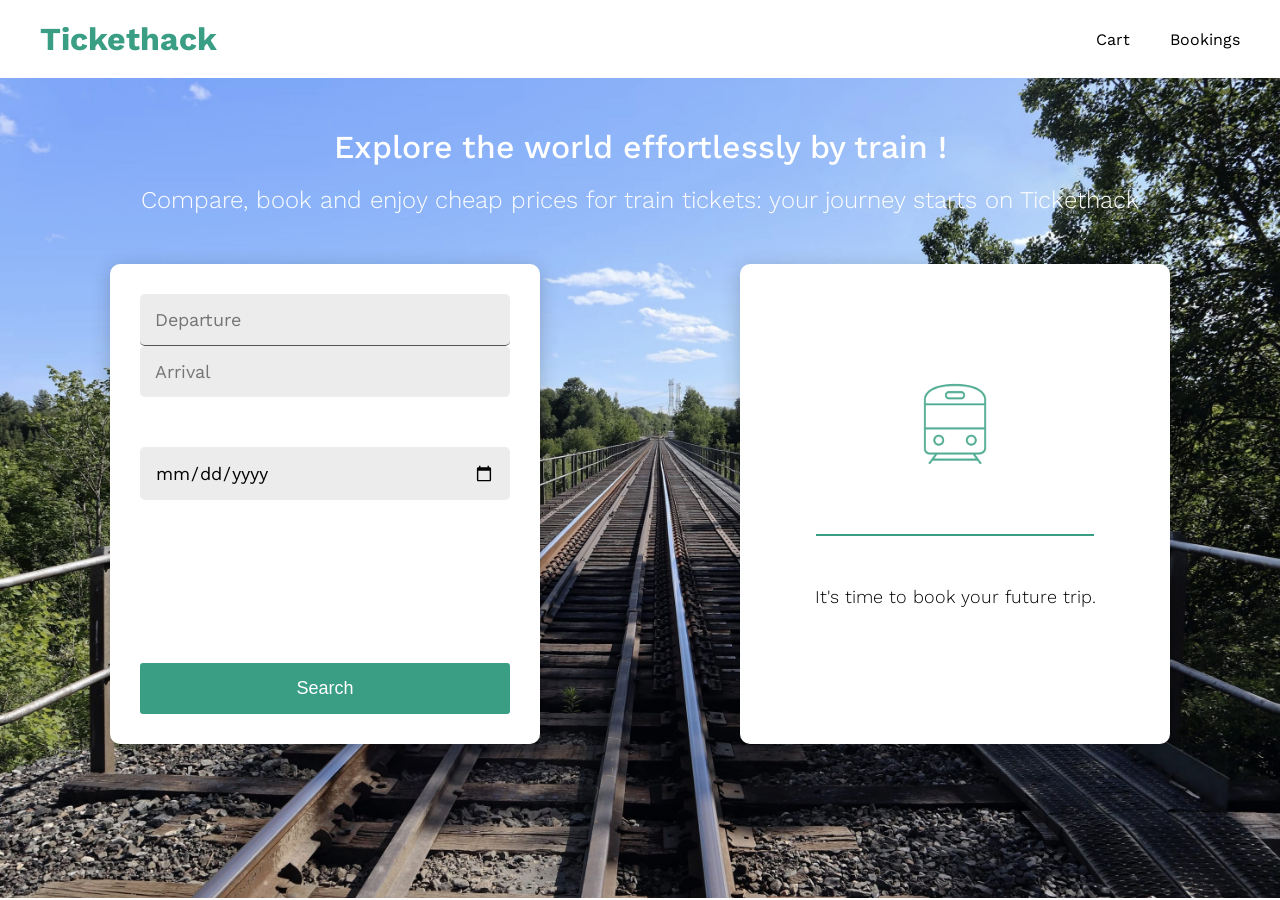
<file: index.html>
<!DOCTYPE html>
<html lang="en">
<head>
    <meta charset="UTF-8">
    <meta name="viewport" content="width=device-width, initial-scale=1.0">
    <script src="config.js"></script>
    <!--title>Tickethack</title-->
    <link rel = "stylesheet" href="style.css">
</head>
<body>
    <header>
        <a href ="index.html">Tickethack</a>
        <a href ="cart.html">Cart</a>
        <a href = "bookings.html">Bookings</a>
    </header>
 
    <main id="home">
        <h1> Explore the world effortlessly by train !</h1>
        <p>Compare, book and enjoy cheap prices for train tickets: your journey starts on Tickethack</p>

        <div class ="container">
            <!-- Carte de gauche -->
            <div class="card">
                <input type ="text" id="departure" placeholder="Departure">
                <input type ="text" id="arrival" placeholder="Arrival">
                <input type="date" id="date">
                <button id="search">Search</button>
            </div>

            <!-- Carte de droite -->
            <div class="card" id="results"> </div>
        </div>
    </main>
    <div id="warning-popup" class="popup-overlay">
        <div class="popup">
            <h3>⚠️ Warning</h3>
            <p id="warning-message"></p>
            <button id="close-popup">Ok</button>
        </div>
    </div>
    <script src ="index.js"></script>
</body>
</html>
</file>
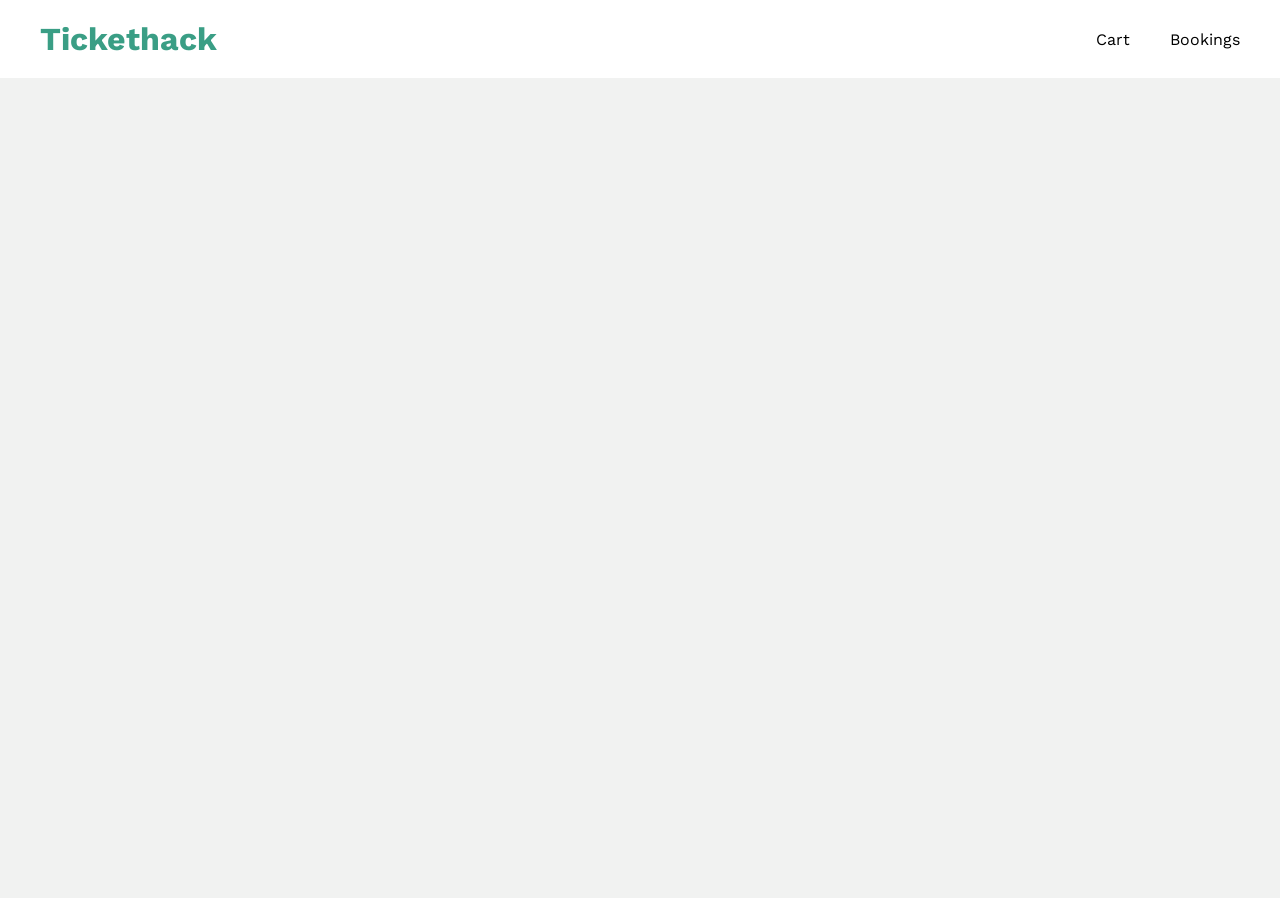
<file: bookings.html>
<!DOCTYPE html>
<html lang="en">
<head>
    <meta charset="UTF-8">
    <meta name="viewport" content="width=device-width, initial-scale=1.0">
    <script src="config.js"></script>
    <!--title>Tickethack</title-->
    <link rel = "stylesheet" href="style.css">
</head>
<body>
    <header>
        <a href ="index.html">Tickethack</a>
        <a href ="cart.html">Cart</a>
        <a href = "bookings.html">Bookings</a>
    </header>
 
    <main id="booking-home">
        <div id="booking-container">
            <div id="booking-cont-high"></div>
        </div>
    </main>
    <script src ="bookings.js"></script>
</body>
</html>
</file>
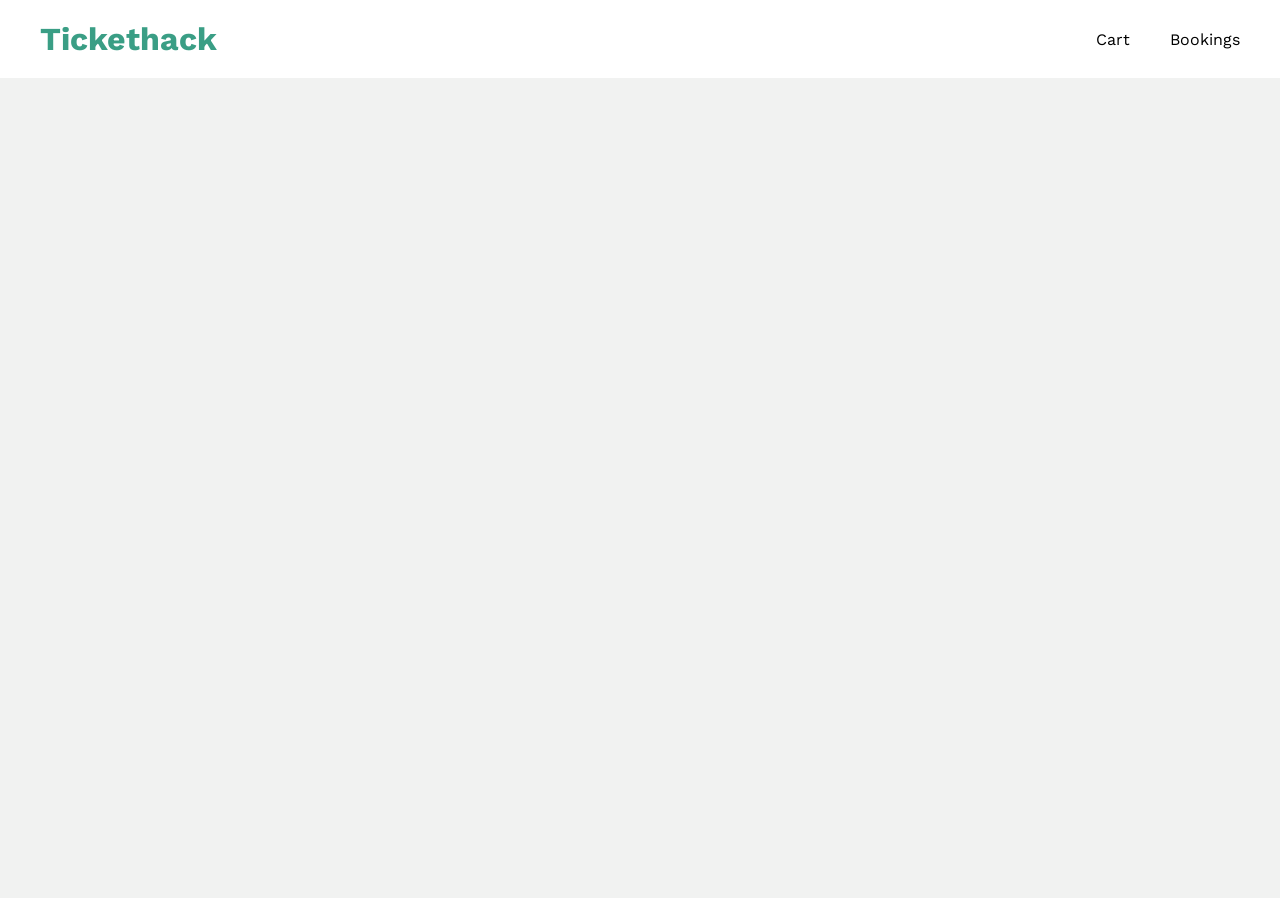
<file: cart.html>
<!DOCTYPE html>
<html lang="en">
<head>
    <meta charset="UTF-8">
    <meta name="viewport" content="width=device-width, initial-scale=1.0">
    <script src="config.js"></script>
    <!--title>Tickethack</title-->
    <link rel = "stylesheet" href="style.css">
</head>
<body>
    <header>
        <a href ="index.html">Tickethack</a>
        <a href ="cart.html">Cart</a>
        <a href = "bookings.html">Bookings</a>
    </header>
 
    <main id="cart-home">
        <div id="cart-container">
            <div id="cart-cont-high"></div>
        </div>
    </main>
    <div id="warning-popup" class="popup-overlay">
        <div class="popup">
            <h3>⚠️ Warning</h3>
            <p id="warning-message"></p>
            <button id="close-popup">Ok</button>
        </div>
    </div>
    <script src ="cart.js"></script>
</body>
</html>
</file>
<file: style.css>
@import url('https://fonts.googleapis.com/css2?family=Work+Sans:wght@300;400;500&display=swap');

/*Règles générales */
body {
    margin: 0;
    font-family: "Work Sans", sans-serif;
}
/* Header */
header {
    display: flex;
    align-items: center;
    padding: 20px 40px;
    background-color: white;
}

header a {
    color: black;
    text-decoration: none;
    margin-left: 40px;
}

/* logo Tickethack */
header a:first-child {
    margin-left: 0;
    margin-right: auto;
    color: #3a9e85;
    font-size: 32px;
    font-weight: bold;
}

/* Page d'accueil */
#home {
    height: calc(100vh - 80px);
    background-image: url('images/background.jpg');
    background-size: cover;
    background-position: center;
}

#home h1 {
    margin: 0;
    padding-top: 50px;
    color: white;
    text-align: center;
    font-weight: 500;
}

#home p {
    margin: 20px 0 50px;
    color: white;
    text-align: center;
    font-size: 24px;
    font-weight: 300;
}

/* Les deux cartes */
.container {
    display: flex;
    justify-content: center;
    gap: 200px;
}

.card {
    width: 430px;
    height: 480px;
    padding: 30px;
    box-sizing: border-box;
    background-color: white;
    border-radius: 10px;
    box-shadow: 0 4px 20px rgba(0, 0, 0, 0.2);
}

/* Carte de gauche*/
.card:first-child {
    display: flex;
    flex-direction: column;
}

.card input {
    padding: 15px;
    border: none;
    background-color: #ececec;
    border-radius: 5px;
    font-family: inherit;
    font-size: 18px;
}

/* focus sur le champ input texte */
.card input:focus {
    outline: 2px solid #3964b0;
}

#departure {
    border-bottom: 1px solid #555;
    
}

#departure:focus {
      border-bottom-color: #3964b0;
  }

#date {
    margin-top: 50px;
}

#search {
    margin-top: auto;
    padding: 15px;
    border: none;
    border-radius: 3px;
    background-color: #3a9e85;
    color: white;
    font-size: 18px;
    cursor: pointer;
}

/* Carte de droite*/
#results {
    display: flex;
    flex-direction: column;
    align-items: center;
    overflow-y: auto;
}

/* l'image du train */
#results img {
    width: 100px;
    margin-top: 80px;
}

/* le trait vert */
#results hr {
    width: 75%;
    border: none;
    border-top: 2px solid #3a9e85;
    margin-top: 60px;
    margin-bottom: 50px;
}

/* le texte sous le trait */
#results p {
    font-size: 18px;
    color: black;
    margin: 0;
  }


/* Les trajets trouvés*/
.row {
    width: 100%;
    margin-bottom: 15px;
}

.text-container {
    display: flex;
    justify-content: space-between;
    align-items: center;
    padding: 10px;
    background-color: #f6eeee;
}

/* le bouton Book */
.book-button {
    border: none;
    border-radius: 3px;
    padding: 6px 12px;
    background-color: #3a9e85;
    color: white;
    cursor: pointer;
}

  /*Page Bookings*/
  #bookings {
      height: calc(100vh - 80px);
      display: flex;
      justify-content: center;   /* carte centrée horizontalement */
      align-items: center;       /* carte centrée verticalement */
      background-color: #f1f2f1;
  }

  .big-card {
      width: 580px;
      padding: 20px 50px;
      background-color: white;
      border-radius: 6px;
      text-align: center;
  }

  .big-card hr {
      width: 110px;
  }

  .green-text {
      color: #3a9e85;
      font-size: 12px;
  }

   /* le bouton X des réservations */
  .del-button, .purchase-button, .purchAll-button, #close-popup  {
      border: none;
      border-radius: 3px;  
      padding: 6px 10px;
      background-color: #3a9e85;
      color: white;
      cursor: pointer;
  }


.popup-overlay {
  display: none;
  position: fixed;
  inset: 0;
  background: rgba(0, 0, 0, 0.5);
  justify-content: center;
  align-items: center;
  z-index: 9999;
}

.popup {
  background: white;
  padding: 25px;
  border-radius: 10px;
  width: 300px;
  text-align: center;
  box-shadow: 0 4px 15px rgba(0, 0, 0, 0.2);
}

.popup-overlay.active {
  display: flex;
}


#cart-home, #booking-home {
    height: calc(100vh - 80px);
    background-color: #f1f2f1;
    display: flex;
    justify-content: center;   /* carte centrée horizontalement */
    align-items: center;       /* carte centrée verticalement */
}

#cart-container, #booking-container {
    border-radius: 10px 10px 10px 10px;
    background-color: white;
    width: 70vw;
    color:black;
    text-align: center;
    /*border: 1px solid red;*/
}

#cart-cont-high, #booking-cont-high {
    border-radius: 10px 10px 0 0;
    padding-left: 6vw;
    padding-right: 6vw;
    /*border: 1px solid red;*/
}

#cart-cont-high > p, #booking-cont-high > p {
    font-size: 22px;
    font-weight: normal;
}

#cart-cont-high > h2, #booking-cont-high > h2 {
}

#cart-cont-low {
    border-radius: 0 0 10px 10px;
    padding-top: 15px;
    padding-bottom: 15px;
    padding-left: 5vw;
    padding-right: 5vw;
    color: white;
    background-color: darkblue;
    display: flex;
    justify-content: space-between;
    align-items: center;
}

#booking-cont-low {
    padding-top: 15px;
    padding-bottom: 15px;
    color: #3a9e85;
}

#booking-enjoy-line {
    width: 200px;
}

.cart-row, .booking-row {
    border-radius: 10px;
    margin-top: 10px;
    margin-bottom: 10px;
    /*margin-left: 2vw;*/
    /*margin-right: 2vw;*/
    padding-left: 1vw;
    padding-right: 1vw;
    padding-top: 15px;
    padding-bottom: 15px;
    display: flex;
    justify-content: space-between;
    align-items: center;
    background-color:#f6eeee;
}
</file>
